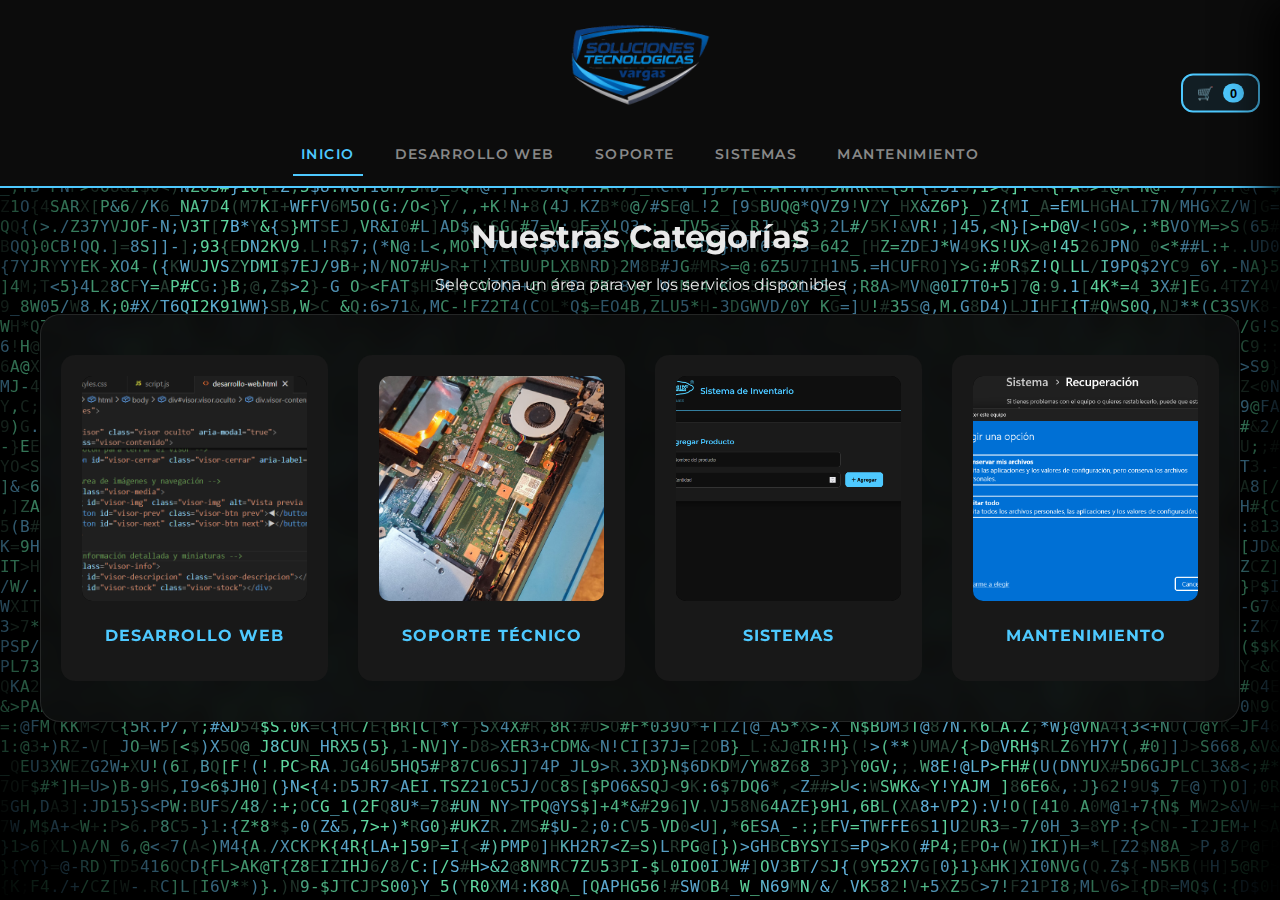
<file: index.html>
<!DOCTYPE html>
<html lang="es">

<head>
  <meta charset="UTF-8">
  <meta name="viewport" content="width=device-width, initial-scale=1.0">
  <meta name="description" content="STV - Soluciones Tecnológicas Vargas. Catálogo de servicios tecnológicos.">
  <title>STV | Inicio</title>
  <link rel="preconnect" href="https://fonts.googleapis.com">
  <link rel="preconnect" href="https://fonts.gstatic.com" crossorigin>
  <link href="https://fonts.googleapis.com/css2?family=Montserrat:wght@400;600;700&display=swap" rel="stylesheet">
  <link rel="stylesheet" href="styles.css">
  <script src="script.js" defer></script>
</head>

<body>

  <!-- Contenedor para el efecto LetterGlitch (Solo se activará en Inicio) -->
  <div id="glitch-canvas-container" class="glitch-container"></div>

  <header>
    <div class="header-content">
      <img src="img/STV_logo.png" alt="Logotipo STV" class="logo-header" loading="lazy">
      <nav class="nav-principal">
        <a href="index.html" class="nav-link active">Inicio</a>
        <a href="desarrollo-web.html" class="nav-link">Desarrollo Web</a>
        <a href="soporte-reparacion.html" class="nav-link">Soporte</a>
        <a href="sistemas-automatizacion.html" class="nav-link">Sistemas</a>
        <a href="mantenimiento-optimizacion.html" class="nav-link">Mantenimiento</a>
      </nav>
    </div>
    <button id="carrito-btn" aria-label="Ver carrito">
      🛒 <span id="carrito-contador">0</span>
    </button>
  </header>

  <main>
    <div style="text-align: center; padding-top: 30px;">
      <h1>Nuestras Categorías</h1>
      <p>Selecciona un área para ver los servicios disponibles</p>
    </div>
    <section id="catalogo" class="catalogo glass-catalog"></section>
  </main>

  <!-- Carrito oculto por defecto en inicio (se mantiene por consistencia del script) -->
  <aside id="carrito" class="carrito oculto">
    <h2>Tu Carrito</h2>
    <div id="carrito-items"></div>
    <div class="carrito-total">Total: <span id="carrito-total">$0</span></div>
    <div class="carrito-acciones">
      <button id="carrito-comprar" class="btn btn-full">Comprar por WhatsApp</button>
      <button id="carrito-cerrar" class="btn btn-full btn-outline">Cerrar</button>
    </div>
  </aside>

</body>

</html>
</file>
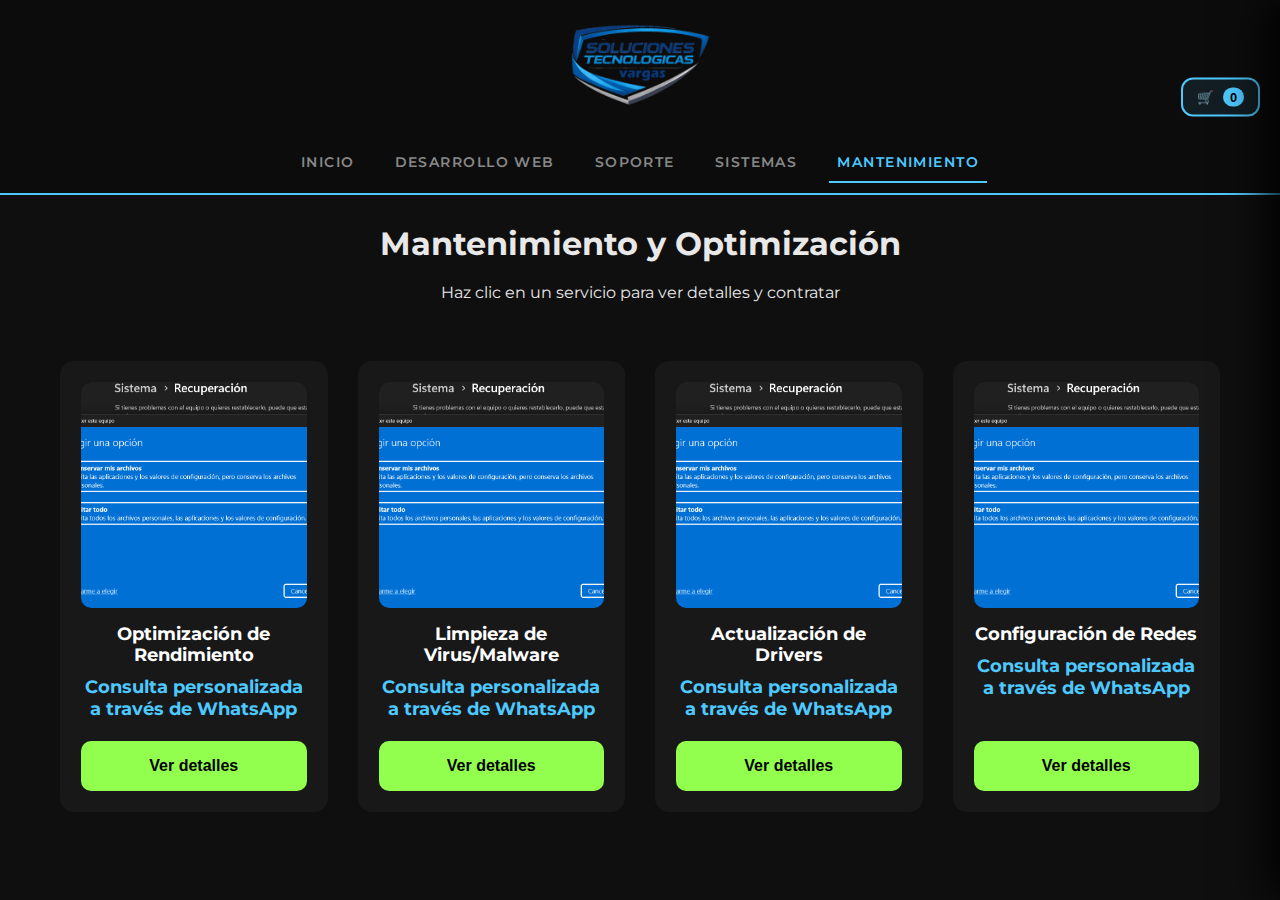
<file: mantenimiento-optimizacion.html>
<!DOCTYPE html>
<html lang="es">

<head>
    <meta charset="UTF-8">
    <meta name="viewport" content="width=device-width, initial-scale=1.0">
    <meta name="description"
        content="Servicios de Mantenimiento y Optimización de PCs y Laptops. Limpieza, actualización de hardware y software por STV.">
    <title>Mantenimiento | STV</title>
    <link rel="preconnect" href="https://fonts.googleapis.com">
    <link rel="preconnect" href="https://fonts.gstatic.com" crossorigin>
    <link href="https://fonts.googleapis.com/css2?family=Montserrat:wght@400;600;700&display=swap" rel="stylesheet">
    <link rel="stylesheet" href="styles.css">
    <script src="script.js" defer></script>
</head>

<body>

    <header>
        <div class="header-content">
            <div class="header-top">
                <a href="index.html" aria-label="Ir a Inicio">
                    <img src="img/STV_logo.png" alt="Logotipo Soluciones Tecnológicas Vargas" class="logo-header"
                        loading="lazy">
                </a>
                <button class="menu-toggle" aria-label="Abrir menú de navegación">
                    <span class="bar"></span>
                    <span class="bar"></span>
                    <span class="bar"></span>
                </button>
            </div>
            <nav class="nav-principal" id="nav-principal" aria-label="Menú principal">
                <button class="close-menu" aria-label="Cerrar menú">&times;</button>
                <a href="index.html" class="nav-link">Inicio</a>
                <a href="desarrollo-web.html" class="nav-link">Desarrollo Web</a>
                <a href="soporte-reparacion.html" class="nav-link">Soporte</a>
                <a href="sistemas-automatizacion.html" class="nav-link">Sistemas</a>
                <a href="mantenimiento-optimizacion.html" class="nav-link active" aria-current="page">Mantenimiento</a>
            </nav>
        </div>
        <button id="carrito-btn" aria-label="Ver carrito de compras">
            🛒 <span id="carrito-contador">0</span>
        </button>
    </header>

    <main>
        <div style="text-align: center; padding-top: 30px;">
            <h1>Mantenimiento y Optimización</h1>
            <p>Haz clic en un servicio para ver detalles y contratar</p>
        </div>
        <section id="catalogo" class="catalogo" aria-label="Catálogo de Mantenimiento"></section>
    </main>

    <aside id="carrito" class="carrito oculto" aria-label="Carrito de compras">
        <h2>Tu Carrito</h2>
        <div id="carrito-items"></div>
        <div class="carrito-total">Total: <span id="carrito-total">$0</span></div>
        <div class="carrito-acciones">
            <button id="carrito-comprar" class="btn btn-full">Comprar por WhatsApp</button>
            <button id="carrito-cerrar" class="btn btn-full btn-outline" aria-label="Cerrar carrito">Cerrar</button>
        </div>
    </aside>

    <div id="visor" class="visor oculto" aria-modal="true" role="dialog" aria-label="Detalles del producto">
        <div class="visor-contenido">
            <button id="visor-cerrar" class="visor-cerrar" aria-label="Cerrar ventana">&times;</button>
            <div class="visor-media">
                <img id="visor-img" class="visor-img" alt="Vista previa del servicio">
                <button id="visor-prev" class="visor-btn prev" aria-label="Imagen anterior">◀</button>
                <button id="visor-next" class="visor-btn next" aria-label="Siguiente imagen">▶</button>
            </div>
            <div class="visor-info">
                <div id="visor-descripcion" class="visor-descripcion"></div>
                <div id="visor-stock" class="visor-stock"></div>
                <div id="visor-miniaturas" class="visor-miniaturas"></div>
                <button id="btn-agregar-carrito-float" class="btn btn-full">➕ Agregar al carrito</button>
            </div>
        </div>
    </div>

</body>

</html>
</file>
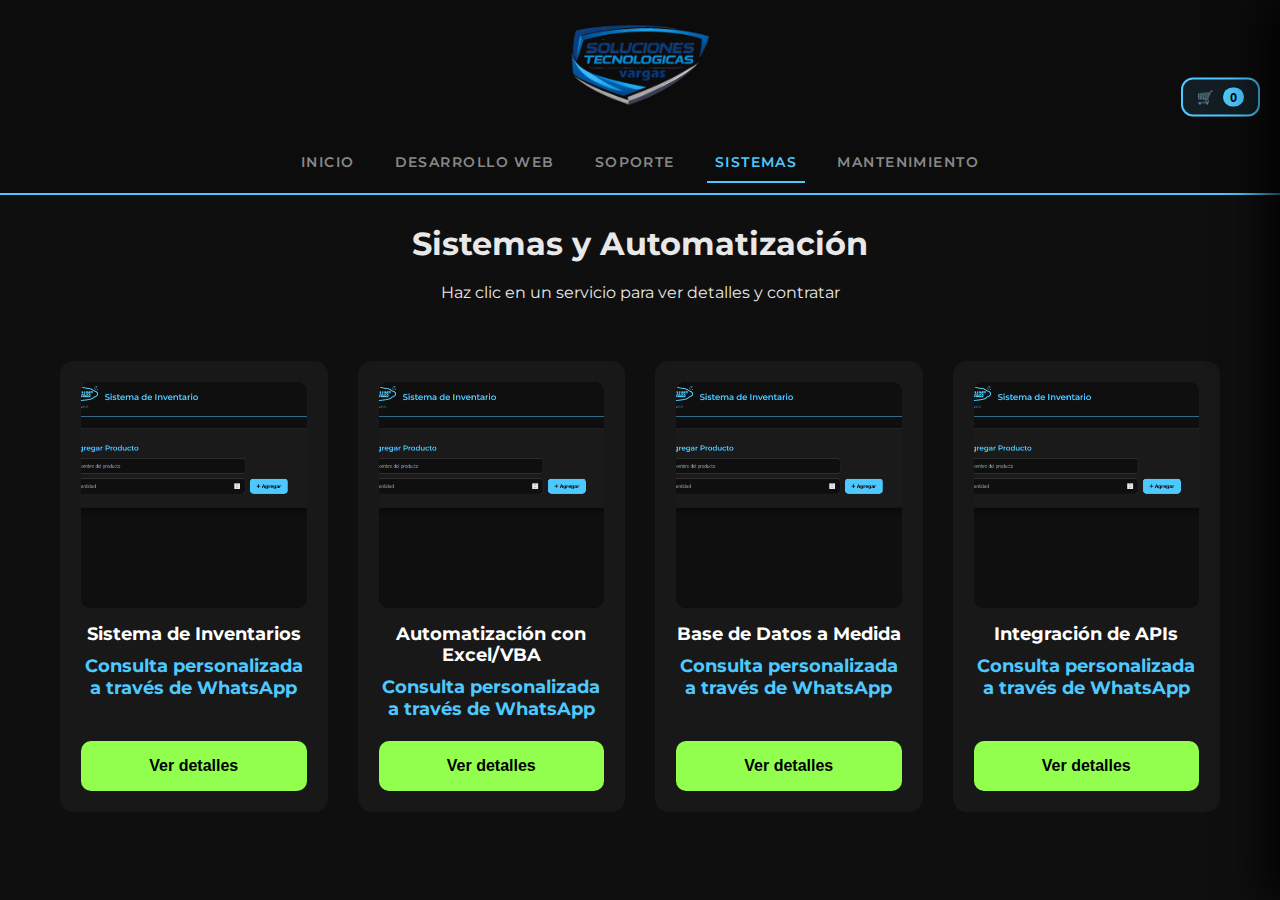
<file: sistemas-automatizacion.html>
<!DOCTYPE html>
<html lang="es">

<head>
    <meta charset="UTF-8">
    <meta name="viewport" content="width=device-width, initial-scale=1.0">
    <meta name="description"
        content="Sistemas y Automatización de procesos por STV. Control de inventarios, bases de datos y soluciones empresariales.">
    <title>Sistemas | STV</title>
    <link rel="preconnect" href="https://fonts.googleapis.com">
    <link rel="preconnect" href="https://fonts.gstatic.com" crossorigin>
    <link href="https://fonts.googleapis.com/css2?family=Montserrat:wght@400;600;700&display=swap" rel="stylesheet">
    <link rel="stylesheet" href="styles.css">
    <script src="script.js" defer></script>
</head>

<body>

    <header>
        <div class="header-content">
            <div class="header-top">
                <a href="index.html" aria-label="Ir a Inicio">
                    <img src="img/STV_logo.png" alt="Logotipo Soluciones Tecnológicas Vargas" class="logo-header"
                        loading="lazy">
                </a>
                <button class="menu-toggle" aria-label="Abrir menú de navegación">
                    <span class="bar"></span>
                    <span class="bar"></span>
                    <span class="bar"></span>
                </button>
            </div>
            <nav class="nav-principal" id="nav-principal" aria-label="Menú principal">
                <button class="close-menu" aria-label="Cerrar menú">&times;</button>
                <a href="index.html" class="nav-link">Inicio</a>
                <a href="desarrollo-web.html" class="nav-link">Desarrollo Web</a>
                <a href="soporte-reparacion.html" class="nav-link">Soporte</a>
                <a href="sistemas-automatizacion.html" class="nav-link active" aria-current="page">Sistemas</a>
                <a href="mantenimiento-optimizacion.html" class="nav-link">Mantenimiento</a>
            </nav>
        </div>
        <button id="carrito-btn" aria-label="Ver carrito de compras">
            🛒 <span id="carrito-contador">0</span>
        </button>
    </header>

    <main>
        <div style="text-align: center; padding-top: 30px;">
            <h1>Sistemas y Automatización</h1>
            <p>Haz clic en un servicio para ver detalles y contratar</p>
        </div>
        <section id="catalogo" class="catalogo" aria-label="Catálogo de Sistemas"></section>
    </main>

    <aside id="carrito" class="carrito oculto" aria-label="Carrito de compras">
        <h2>Tu Carrito</h2>
        <div id="carrito-items"></div>
        <div class="carrito-total">Total: <span id="carrito-total">$0</span></div>
        <div class="carrito-acciones">
            <button id="carrito-comprar" class="btn btn-full">Comprar por WhatsApp</button>
            <button id="carrito-cerrar" class="btn btn-full btn-outline" aria-label="Cerrar carrito">Cerrar</button>
        </div>
    </aside>

    <div id="visor" class="visor oculto" aria-modal="true" role="dialog" aria-label="Detalles del producto">
        <div class="visor-contenido">
            <button id="visor-cerrar" class="visor-cerrar" aria-label="Cerrar ventana">&times;</button>
            <div class="visor-media">
                <img id="visor-img" class="visor-img" alt="Vista previa del servicio">
                <button id="visor-prev" class="visor-btn prev" aria-label="Imagen anterior">◀</button>
                <button id="visor-next" class="visor-btn next" aria-label="Siguiente imagen">▶</button>
            </div>
            <div class="visor-info">
                <div id="visor-descripcion" class="visor-descripcion"></div>
                <div id="visor-stock" class="visor-stock"></div>
                <div id="visor-miniaturas" class="visor-miniaturas"></div>
                <button id="btn-agregar-carrito-float" class="btn btn-full">➕ Agregar al carrito</button>
            </div>
        </div>
    </div>

</body>

</html>
</file>
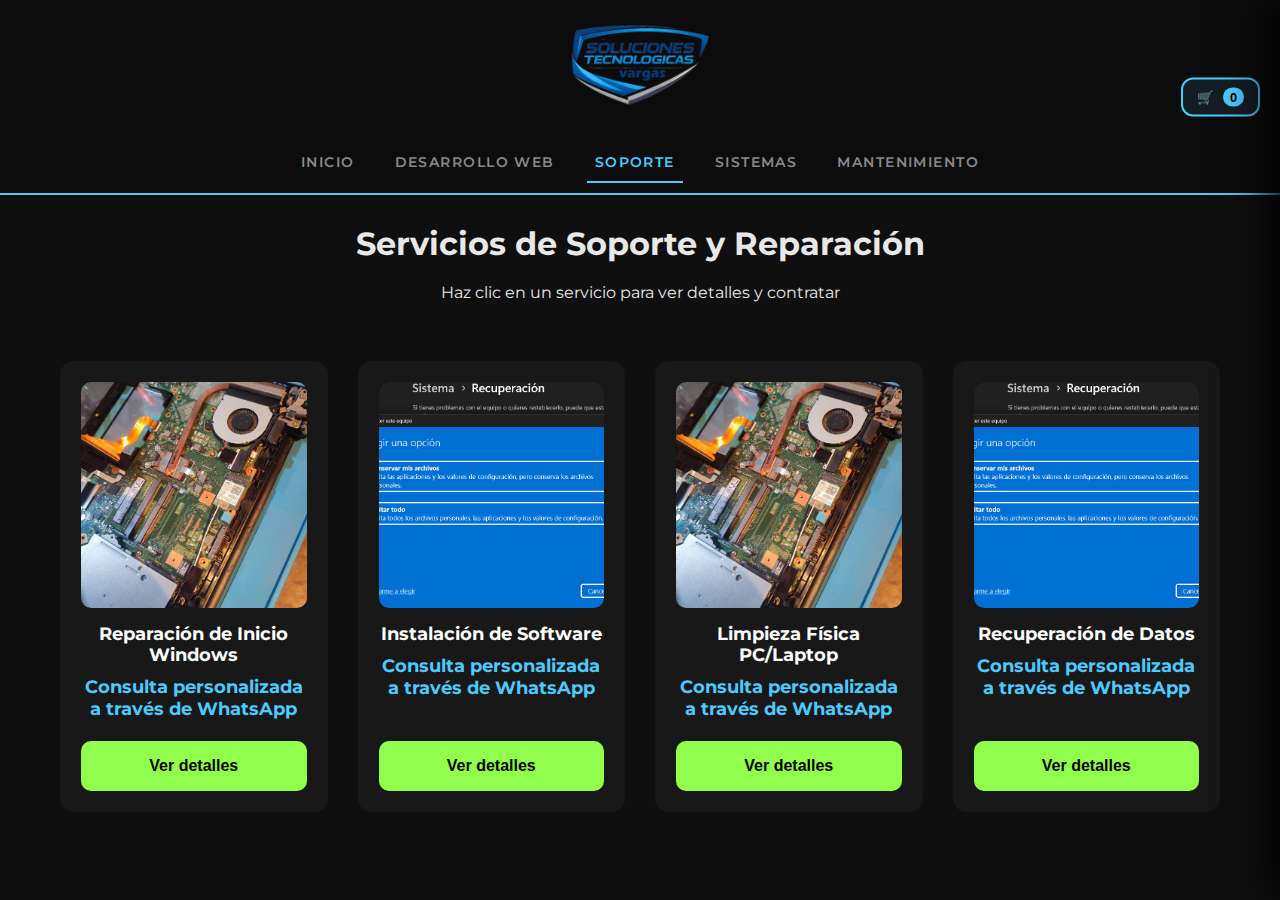
<file: soporte-reparacion.html>
<!DOCTYPE html>
<html lang="es">

<head>
    <meta charset="UTF-8">
    <meta name="viewport" content="width=device-width, initial-scale=1.0">
    <meta name="description"
        content="Servicios de Soporte Técnico y Reparación de equipos de cómputo por STV. Soluciones rápidas y efectivas.">
    <title>Soporte Técnico | STV</title>
    <link rel="preconnect" href="https://fonts.googleapis.com">
    <link rel="preconnect" href="https://fonts.gstatic.com" crossorigin>
    <link href="https://fonts.googleapis.com/css2?family=Montserrat:wght@400;600;700&display=swap" rel="stylesheet">
    <link rel="stylesheet" href="styles.css">
    <script src="script.js" defer></script>
</head>

<body>

    <header>
        <div class="header-content">
            <div class="header-top">
                <a href="index.html" aria-label="Ir a Inicio">
                    <img src="img/STV_logo.png" alt="Logotipo Soluciones Tecnológicas Vargas" class="logo-header"
                        loading="lazy">
                </a>
                <button class="menu-toggle" aria-label="Abrir menú de navegación">
                    <span class="bar"></span>
                    <span class="bar"></span>
                    <span class="bar"></span>
                </button>
            </div>
            <nav class="nav-principal" id="nav-principal" aria-label="Menú principal">
                <button class="close-menu" aria-label="Cerrar menú">&times;</button>
                <a href="index.html" class="nav-link">Inicio</a>
                <a href="desarrollo-web.html" class="nav-link">Desarrollo Web</a>
                <a href="soporte-reparacion.html" class="nav-link active" aria-current="page">Soporte</a>
                <a href="sistemas-automatizacion.html" class="nav-link">Sistemas</a>
                <a href="mantenimiento-optimizacion.html" class="nav-link">Mantenimiento</a>
            </nav>
        </div>
        <button id="carrito-btn" aria-label="Ver carrito de compras">
            🛒 <span id="carrito-contador">0</span>
        </button>
    </header>

    <main>
        <div style="text-align: center; padding-top: 30px;">
            <h1>Servicios de Soporte y Reparación</h1>
            <p>Haz clic en un servicio para ver detalles y contratar</p>
        </div>
        <section id="catalogo" class="catalogo" aria-label="Catálogo de Soporte"></section>
    </main>

    <aside id="carrito" class="carrito oculto" aria-label="Carrito de compras">
        <h2>Tu Carrito</h2>
        <div id="carrito-items"></div>
        <div class="carrito-total">Total: <span id="carrito-total">$0</span></div>
        <div class="carrito-acciones">
            <button id="carrito-comprar" class="btn btn-full">Comprar por WhatsApp</button>
            <button id="carrito-cerrar" class="btn btn-full btn-outline" aria-label="Cerrar carrito">Cerrar</button>
        </div>
    </aside>

    <div id="visor" class="visor oculto" aria-modal="true" role="dialog" aria-label="Detalles del producto">
        <div class="visor-contenido">
            <button id="visor-cerrar" class="visor-cerrar" aria-label="Cerrar ventana">&times;</button>
            <div class="visor-media">
                <img id="visor-img" class="visor-img" alt="Vista previa del servicio">
                <button id="visor-prev" class="visor-btn prev" aria-label="Imagen anterior">◀</button>
                <button id="visor-next" class="visor-btn next" aria-label="Siguiente imagen">▶</button>
            </div>
            <div class="visor-info">
                <div id="visor-descripcion" class="visor-descripcion"></div>
                <div id="visor-stock" class="visor-stock"></div>
                <div id="visor-miniaturas" class="visor-miniaturas"></div>
                <button id="btn-agregar-carrito-float" class="btn btn-full">➕ Agregar al carrito</button>
            </div>
        </div>
    </div>

</body>

</html>
</file>
<file: styles.css>
/* ===================================================
   1. VARIABLES & CONFIGURACIÓN
   =================================================== */
:root {
  /* Paleta de Colores */
  --primary: #4ec9ff;
  --primary-glow: rgba(78, 201, 255, 0.4);
  --accent: #92ff4e;
  --accent-hover: #3fb9ed;
  --bg-body: #0f0f0f;
  --bg-card: #181818;
  --bg-dark: #0c0c0c;
  --bg-overlay: rgba(0, 0, 0, 0.9);
  --text-main: #e8e8e8;

  /* Dimensiones y Espaciado */
  --header-height-desktop: 11.25rem;
  /* 180px */
  --header-height-mobile: 5rem;
  /* 80px */
  --radius: 0.875rem;
  /* 14px */

  /* Transiciones */
  --transition: 0.25s cubic-bezier(0.4, 0, 0.2, 1);
}

/* ===================================================
   2. RESET & BASE
   =================================================== */
*,
*::before,
*::after {
  box-sizing: border-box;
}

html {
  font-size: 100%;
  /* 16px */
  scroll-behavior: smooth;
}

body {
  margin: 0;
  font-family: 'Montserrat', sans-serif;
  background: var(--bg-body);
  color: var(--text-main);
  overflow-x: hidden;
  font-size: 1rem;
  line-height: 1.6;
}

/* Scrollbar Personalizada */
::-webkit-scrollbar {
  width: 0.375rem;
  /* 6px */
}

::-webkit-scrollbar-thumb {
  background-color: #333;
  border-radius: 0.625rem;
  /* 10px */
}

h1,
h2,
h3 {
  margin: 0 0 1rem 0;
  line-height: 1.2;
}

/* ===================================================
   3. BACKGROUND EFFECTS (LetterGlitch)
   =================================================== */
.glitch-container {
  position: fixed;
  top: 0;
  left: 0;
  width: 100vw;
  height: 100vh;
  z-index: -1;
  background-color: #000;
  overflow: hidden;
  pointer-events: none;
}

.glitch-container canvas {
  display: block;
  width: 100%;
  height: 100%;
}

.glitch-container::before,
.glitch-container::after {
  content: "";
  position: absolute;
  inset: 0;
}

.glitch-container::before {
  background: radial-gradient(circle, rgba(0, 0, 0, 0) 60%, rgba(0, 0, 0, 1) 100%);
  z-index: 1;
}

.glitch-container::after {
  background: radial-gradient(circle, rgba(0, 0, 0, 0.8) 0%, rgba(0, 0, 0, 0) 60%);
  z-index: 2;
}

/* ===================================================
   4. LAYOUT: HEADER & NAV
   =================================================== */
header {
  display: flex;
  justify-content: center;
  align-items: center;
  padding: 0.625rem 1.25rem;
  background: var(--bg-dark);
  border-bottom: 2px solid var(--primary);
  position: sticky;
  top: 0;
  z-index: 100;
  min-height: var(--header-height-desktop);
  transition: min-height 0.3s ease;
}

.header-content {
  display: flex;
  flex-direction: column;
  align-items: center;
  gap: 1rem;
  width: 100%;
  max-width: 1200px;
}

.header-top {
  display: flex;
  justify-content: center;
  align-items: center;
  width: 100%;
  position: relative;
}

.logo-header {
  height: 6.875rem;
  /* 110px */
  width: auto;
  object-fit: contain;
  transition: height 0.3s ease;
}

/* Navegación Desktop */
.nav-principal {
  display: flex;
  gap: 1.5rem;
}

.nav-link {
  color: #888;
  text-decoration: none;
  font-weight: 600;
  font-size: 0.85rem;
  text-transform: uppercase;
  letter-spacing: 0.09rem;
  transition: var(--transition);
  padding: 0.5rem;
  border-bottom: 2px solid transparent;
}

.nav-link:hover,
.nav-link.active {
  color: var(--primary);
  border-bottom-color: var(--primary);
}

/* Botones Menú Móvil */
.menu-toggle,
.close-menu {
  display: none;
  /* Oculto en desktop */
  background: none;
  border: none;
  cursor: pointer;
  padding: 0.5rem;
  color: var(--primary);
}

.menu-toggle .bar {
  display: block;
  width: 25px;
  height: 3px;
  margin: 5px auto;
  background-color: var(--primary);
  transition: all 0.3s ease-in-out;
}

/* ===================================================
   5. COMPONENTS: BUTTONS & CART TRIGGER
   =================================================== */
.btn {
  display: block;
  background: var(--accent);
  color: #000;
  border: none;
  padding: 1rem;
  border-radius: 0.625rem;
  font-weight: 700;
  cursor: pointer;
  transition: var(--transition);
  text-align: center;
  text-decoration: none;
  font-size: 1rem;
}

.btn:hover {
  background: var(--accent-hover);
  transform: scale(1.03);
}

.btn-full {
  width: 100%;
  margin-top: auto;
}

.btn-outline {
  background: transparent;
  color: #fff;
  border: 1px solid #444;
  margin-top: 0.625rem;
}

#carrito-btn {
  position: absolute;
  right: 1.25rem;
  top: 50%;
  transform: translateY(-50%);
  border: 2px solid var(--primary);
  background: rgba(78, 201, 255, 0.1);
  color: #fff;
  padding: 0.625rem 0.875rem;
  border-radius: 0.75rem;
  cursor: pointer;
  transition: var(--transition);
  z-index: 101;
}

#carrito-contador {
  background: var(--primary);
  color: #000;
  padding: 0.125rem 0.4375rem;
  border-radius: 50px;
  font-weight: 800;
  font-size: 0.8rem;
  margin-left: 0.3125rem;
}

/* ===================================================
   6. CATALOGO & CARDS
   =================================================== */
.catalogo {
  display: grid;
  grid-template-columns: repeat(auto-fill, minmax(240px, 1fr));
  gap: 1.875rem;
  padding: 2.5rem 1.25rem;
  max-width: 1200px;
  margin: 0 auto;
}

.glass-catalog {
  background-color: rgba(15, 15, 15, 0.7);
  backdrop-filter: blur(12px);
  -webkit-backdrop-filter: blur(12px);
  border: 1px solid rgba(255, 255, 255, 0.1);
  border-radius: 1.25rem;
}

.card {
  background: var(--bg-card);
  padding: 1.25rem;
  border-radius: var(--radius);
  transition: var(--transition);
  text-align: center;
  display: flex;
  flex-direction: column;
  height: 100%;
  border: 1px solid transparent;
}

.card:hover {
  transform: translateY(-0.5rem);
  box-shadow: 0 0.625rem 1.875rem rgba(0, 0, 0, 0.6);
  border-color: #333;
}

.thumbnail {
  width: 100%;
  aspect-ratio: 1/1;
  object-fit: cover;
  border-radius: 0.625rem;
  cursor: pointer;
  margin-bottom: 0.9375rem;
  background: #000;
}

.card h3 {
  margin-bottom: 0.625rem;
  font-size: 1.1rem;
  color: #fff;
}

.precio-card {
  color: var(--primary);
  font-size: 1.15rem;
  font-weight: 700;
  display: flex;
  align-items: center;
  justify-content: center;
  min-height: 2.5em;
  margin-bottom: 1.25rem;
  line-height: 1.2;
}

/* Estilo específico para cards de categoría (Inicio) */
.card-categoria {
  cursor: pointer;
  padding-bottom: 1.5625rem;
}

.card-categoria h3 {
  color: var(--primary);
  margin-top: 0.625rem;
  text-transform: uppercase;
  font-size: 1rem;
  letter-spacing: 1px;
}

.card-categoria:hover {
  border-color: var(--primary);
  background: #1d1d1d;
}

/* ===================================================
   7. CARRITO (SIDEBAR)
   =================================================== */
.carrito {
  position: fixed;
  right: 0;
  top: 0;
  width: min(25rem, 100%);
  height: 100%;
  background: #0a0a0a;
  z-index: 2000;
  padding: 1.875rem;
  display: flex;
  flex-direction: column;
  border-left: 2px solid var(--primary);
  box-shadow: -15px 0 40px rgba(0, 0, 0, 0.9);
  transition: transform 0.3s ease;
}

.carrito.oculto {
  display: flex !important;
  transform: translateX(100%);
}

.carrito-item {
  display: flex;
  justify-content: space-between;
  align-items: center;
  padding: 0.9375rem 0;
  border-bottom: 1px solid #222;
}

.item-info {
  text-align: left;
}

.item-nombre {
  display: block;
  font-weight: 600;
  color: var(--primary);
}

.item-precio {
  font-size: 0.85rem;
  opacity: 0.7;
}

.btn-qty {
  background: #333;
  color: #fff;
  border: none;
  width: 2rem;
  height: 2rem;
  cursor: pointer;
  border-radius: 4px;
  display: flex;
  align-items: center;
  justify-content: center;
  font-size: 1.2rem;
}

.qty-num {
  margin: 0 0.625rem;
  font-weight: 700;
}

.carrito-total {
  margin: 1.5625rem 0;
  font-size: 1.5rem;
  font-weight: 700;
  display: flex;
  justify-content: space-between;
  color: var(--accent);
}

/* ===================================================
   8. VISOR (MODAL)
   =================================================== */
.visor {
  position: fixed;
  inset: 0;
  background: var(--bg-overlay);
  backdrop-filter: blur(12px);
  display: flex;
  justify-content: center;
  align-items: center;
  z-index: 1500;
  padding: 1.25rem;
}

.visor.oculto {
  display: none !important;
}

.visor-contenido {
  background: #111;
  width: 100%;
  max-width: 480px;
  padding: 1.875rem;
  border-radius: 1.5rem;
  position: relative;
  border: 1px solid #222;
  max-height: 90vh;
  overflow-y: auto;
}

.visor-img {
  width: 100%;
  aspect-ratio: 1/1;
  object-fit: contain;
  border-radius: 0.9375rem;
  background: #000;
}

.visor-miniaturas {
  display: flex;
  gap: 0.75rem;
  justify-content: center;
  margin: 1.25rem 0;
  flex-wrap: wrap;
}

.visor-miniaturas img {
  width: 3.75rem;
  height: 3.75rem;
  object-fit: cover;
  border-radius: 0.5rem;
  cursor: pointer;
  opacity: 0.4;
  border: 2px solid transparent;
}

.visor-miniaturas img.active {
  opacity: 1;
  border-color: var(--primary);
}

.visor-btn {
  position: absolute;
  top: 40%;
  background: rgba(0, 0, 0, 0.7);
  border: 1px solid var(--primary);
  color: var(--primary);
  border-radius: 50%;
  width: 3rem;
  height: 3rem;
  cursor: pointer;
  display: flex;
  align-items: center;
  justify-content: center;
  font-size: 1.2rem;
  z-index: 10;
}

.prev {
  left: 0.625rem;
}

.next {
  right: 0.625rem;
}

.visor-cerrar {
  position: absolute;
  top: 0.625rem;
  right: 0.9375rem;
  font-size: 2.5rem;
  cursor: pointer;
  color: var(--primary);
  background: none;
  border: none;
  padding: 0.5rem;
  line-height: 1;
}

.visor-descripcion {
  margin: 0.9375rem 0;
  line-height: 1.5;
  font-size: 0.95rem;
}

.visor-stock {
  font-weight: 700;
  margin-bottom: 1.25rem;
  display: block;
}

/* ===================================================
   9. MEDIA QUERIES (RESPONSIVE)
   =================================================== */
@media (max-width: 768px) {
  :root {
    --header-height-mobile: 60px;
  }

  header {
    min-height: auto;
    padding: 10px 15px;
    flex-direction: column;
    align-items: stretch;
  }

  .header-content {
    flex-direction: column;
    gap: 0;
  }

  .header-top {
    justify-content: space-between;
    height: 60px;
  }

  .logo-header {
    height: 50px;
  }

  /* Menú Móvil Overlay */
  .nav-principal {
    position: fixed;
    top: 0;
    right: -100%;
    width: 75%;
    max-width: 300px;
    height: 100vh;
    background: rgba(10, 10, 10, 0.95);
    backdrop-filter: blur(10px);
    flex-direction: column;
    justify-content: center;
    align-items: center;
    gap: 30px;
    transition: right 0.4s cubic-bezier(0.4, 0, 0.2, 1);
    box-shadow: -10px 0 30px rgba(0, 0, 0, 0.8);
    z-index: 2000;
  }

  .nav-principal.open {
    right: 0;
  }

  .close-menu {
    display: block;
    position: absolute;
    top: 20px;
    right: 20px;
    font-size: 2.5rem;
  }

  .nav-link {
    font-size: 1.2rem;
    width: 100%;
    text-align: center;
    padding: 15px;
  }

  .menu-toggle {
    display: block;
    margin-right: 60px;
  }

  #carrito-btn {
    top: 35px;
    right: 15px;
    transform: translateY(-50%);
    padding: 8px 12px;
  }

  .carrito {
    width: 100%;
  }

  .visor-contenido {
    padding: 20px;
    width: 95%;
  }

  .visor-btn {
    width: 44px;
    height: 44px;
    top: 30%;
  }

  .catalogo {
    grid-template-columns: repeat(auto-fill, minmax(100%, 1fr));
    gap: 20px;
    padding: 20px 15px;
  }

  h1 {
    font-size: 1.8rem;
  }
}

@media (min-width: 480px) and (max-width: 768px) {
  .catalogo {
    grid-template-columns: repeat(auto-fill, minmax(200px, 1fr));
  }
}
</file>
